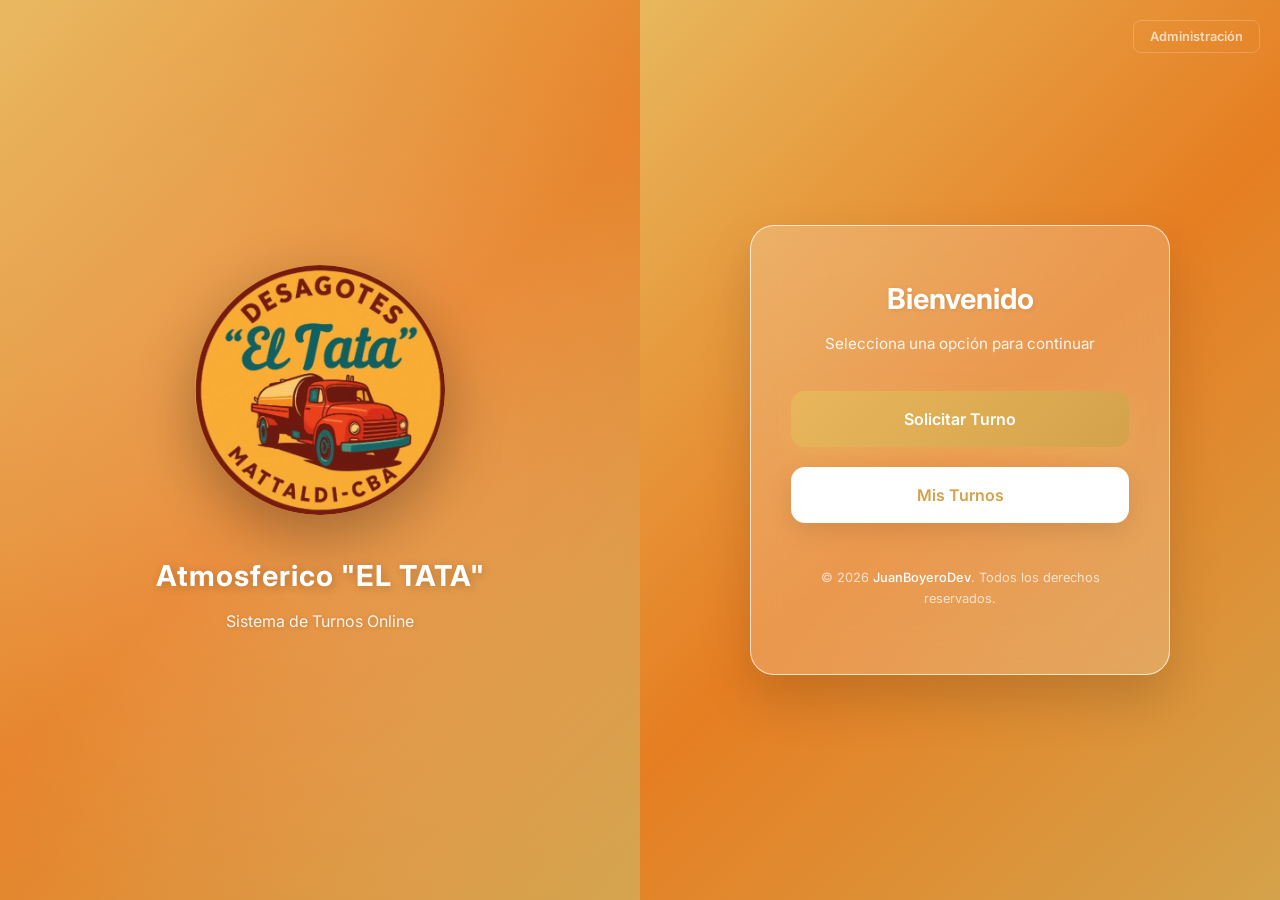
<file: HTML/index.html>
<!DOCTYPE html>
<html lang="es">
<head>
    <meta charset="UTF-8">
    <meta name="viewport" content="width=device-width, initial-scale=1.0">
    <title>Turnos Atmosferico "EL TATA"</title>
    <link rel="stylesheet" href="../CSS/styles.css">
</head>
<body>
    <script src="../JS/turnos.js"></script>
    <script src="../JS/app.js"></script>
    <div class="main-container">
        <div class="left-panel">
            <div class="logo-container">
                <img src="../images/logoCirculo.png" alt="Logo Atmosferico EL TATA">
                <h1 class="brand-name">Atmosferico "EL TATA"</h1>
                <p class="brand-tagline">Sistema de Turnos Online</p>
            </div>
        </div>
        <div class="right-panel">
            <button class="btn-admin" onclick="document.getElementById('modal-login').style.display='flex'">Administración</button>
            <div class="glass-card">
                <h2>Bienvenido</h2>
                <p class="subtitle">Selecciona una opción para continuar</p>
                <div class="btn-group">
                    <button class="btn btn-primary" onclick="window.location.href='request.html'">Solicitar Turno</button>
                    <button class="btn" onclick="window.location.href='consult.html'">Mis Turnos</button>
                </div>
                <div class="copyright">
                    <h6>&copy; 2026 <a href="https://juanboyero-dev.netlify.app/" target="_blank">JuanBoyeroDev</a>. Todos los derechos reservados.</h6>
                </div>
            </div>
        </div>
    </div>

    <!-- Modal Login Admin -->
    <div id="modal-login" class="modal-overlay">
        <div class="modal-card glass-card">
            <h2>Acceso Administración</h2>
            <div class="form-group">
                <input type="text" id="login-usuario" required>
                <label for="login-usuario">Usuario:</label>
            </div>
            <div class="form-group">
                <input type="password" id="login-password" required>
                <label for="login-password">Contraseña:</label>
            </div>
            <button class="btn-submit" id="btn-login">Ingresar</button>
            <button class="btn" style="margin-top: 10px;" onclick="document.getElementById('modal-login').style.display='none'">Cancelar</button>
        </div>
    </div>

    <script>
    var _0x4a2f = ["QWRtaW4="];
    var _cred = { u: atob(_0x4a2f[0]), p: atob(_0x4a2f[0]) };

    document.getElementById("btn-login").addEventListener("click", function() {
        var usuario = document.getElementById("login-usuario").value;
        var password = document.getElementById("login-password").value;
        if (usuario === _cred.u && password === _cred.p) {
            sessionStorage.setItem("adminAuth", "true");
            window.location.href = "admin.html";
        } else {
            alert("Usuario o contraseña incorrectos");
        }
    });
    </script>
</body>
</html>
</file>
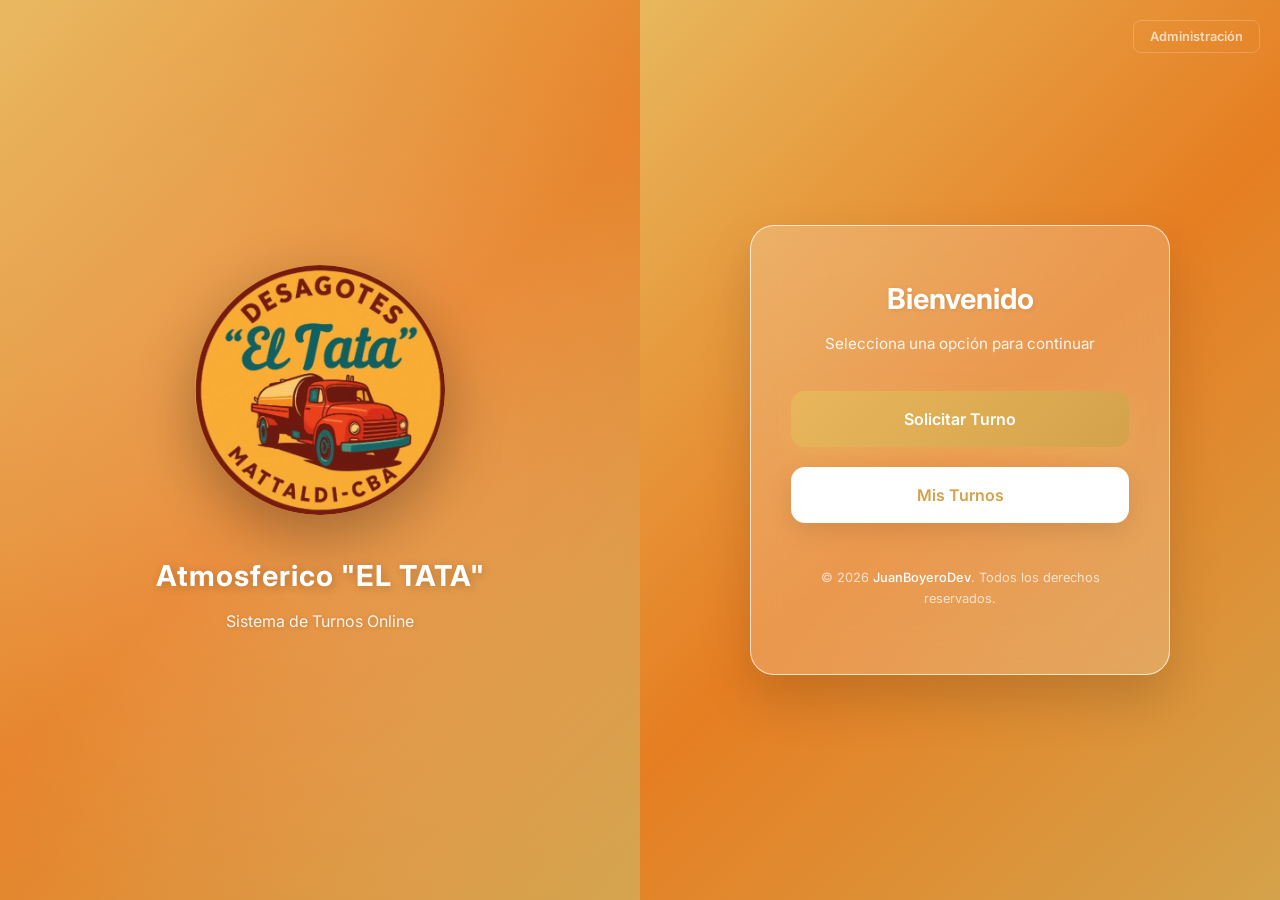
<file: HTML/admin.html>
<!DOCTYPE html>
<html lang="es">
<head>
    <meta charset="UTF-8">
    <meta name="viewport" content="width=device-width, initial-scale=1.0">
    <title>Panel de Administración</title>
    <link rel="stylesheet" href="../CSS/styles.css">
</head>
<body>
    <div class="main-container">
        <div class="left-panel">
            <div class="logo-container">
                <img src="../images/logoCirculo.png" alt="Logo Atmosferico EL TATA">
                <h1 class="brand-name">Atmosferico "EL TATA"</h1>
                <p class="brand-tagline">Panel de Administración</p>
            </div>
        </div>
        <div class="right-panel">
            <div class="glass-card">
                <h2>Gestionar Turnos</h2>
                <p class="subtitle">Seleccioná una localidad para ver los turnos</p>

                <div class="form-group">
                    <select id="localidad-select">
                        <option value="" disabled selected>Seleccionar Localidad</option>
                        <option value="Mattaldi">Mattaldi</option>
                        <option value="Jovita">Jovita</option>
                    </select>
                    <label for="localidad-select">Localidad:</label>
                </div>

                <div id="tabla-container" style="display: none;">
                    <table class="turnos-table">
                        <thead>
                            <tr>
                                <th>Nombre</th>
                                <th>Dirección</th>
                                <th>Teléfono</th>
                                <th>Localidad</th>
                                <th>Acción</th>
                            </tr>
                        </thead>
                        <tbody id="turnos-body">
                        </tbody>
                    </table>
                </div>

                <div class="btn-home">
                    <button class="btn" onclick="window.location.href='index.html'">Volver al Inicio</button>
                </div>
            </div>
        </div>
    </div>

    <!-- Modal para registrar trabajo -->
    <div id="modal-trabajo" class="modal-overlay">
        <div class="modal-card glass-card">
            <h2>Registrar Trabajo</h2>
            <p class="subtitle" id="modal-info"></p>

            <div class="form-group">
                <label id="label-tarifa-aros">Costo Aros: -</label>
            </div>
            <div class="form-group">
                <label id="label-tarifa-tanques">Costo Tanques: -</label>
            </div>

            <div class="form-group">
                <input type="number" id="cantidad-aros" min="0" value="0">
                <label for="cantidad-aros">Cantidad de Aros:</label>
            </div>

            <div class="form-group">
                <input type="number" id="cantidad-tanques" min="0" value="0">
                <label for="cantidad-tanques">Cantidad de Tanques:</label>
            </div>

            <p class="total-label" id="total-cost">Total: $0</p>

            <button class="btn-submit" id="confirmar-trabajo">Confirmar y Marcar Completado</button>
            <button class="btn" style="margin-top: 10px;" onclick="document.getElementById('modal-trabajo').style.display='none'">Cancelar</button>
        </div>
    </div>

    <!-- Modal de éxito -->
    <div id="modal-exito" class="modal-overlay">
        <div class="modal-card glass-card">
            <h2>Trabajo Registrado</h2>
            <p class="subtitle">El turno fue marcado como completado exitosamente.</p>
            <button class="btn-submit" onclick="window.location.reload()">Entendido</button>
        </div>
    </div>

    <script>
    if (!sessionStorage.getItem("adminAuth")) {
        window.location.href = "index.html";
    }
    </script>
    <script src="../JS/admin.js"></script>
</body>
</html>
</file>
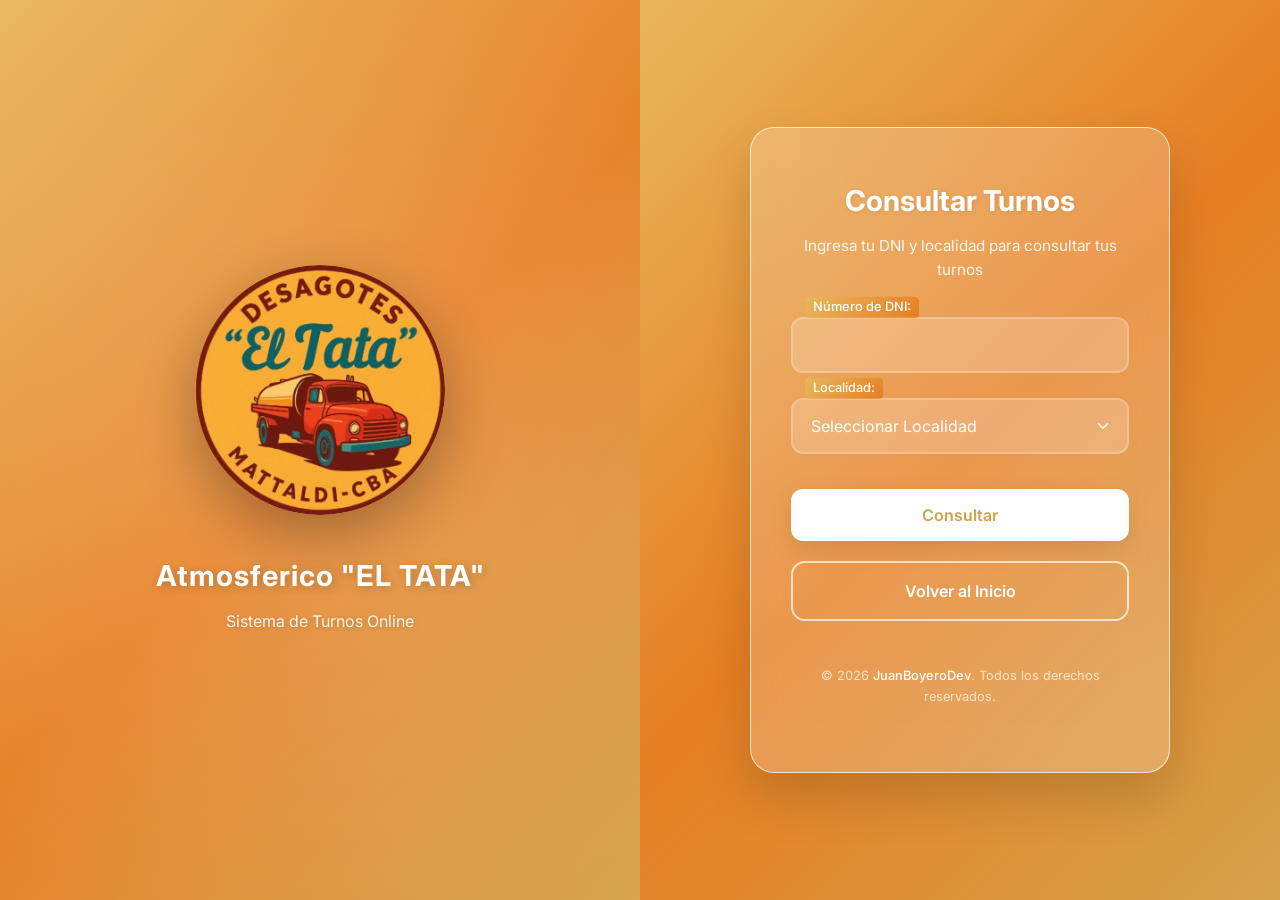
<file: HTML/consult.html>
<!DOCTYPE html>
<html lang="es">
<head>
    <meta charset="UTF-8">
    <meta name="viewport" content="width=device-width, initial-scale=1.0">
    <title>Consultar Turnos</title>
    <link rel="stylesheet" href="../CSS/styles.css">
</head>
<body>
    <div class="main-container">
        <div class="left-panel">
            <div class="logo-container">
                <img src="../images/logoCirculo.png" alt="Logo Atmosferico EL TATA">
                <h1 class="brand-name">Atmosferico "EL TATA"</h1>
                <p class="brand-tagline">Sistema de Turnos Online</p>
            </div>
        </div>
        <div class="right-panel">
            <div class="glass-card">
                <h2>Consultar Turnos</h2>
                <p class="subtitle">Ingresa tu DNI y localidad para consultar tus turnos</p>

                <div class="form-group">
                    <input type="number" id="dni" name="dni" required>
                    <label for="dni">Número de DNI:</label>
                </div>

                <div class="form-group">
                    <select id="localidad" name="localidad" required>
                        <option value="" disabled selected>Seleccionar Localidad</option>
                        <option value="Mattaldi">Mattaldi</option>
                        <option value="Jovita">Jovita</option>
                    </select>
                    <label for="localidad">Localidad:</label>
                </div>

                <button class="btn-submit" id="btn-consultar">Consultar</button>

                <div id="resultados" style="display: none; margin-top: 25px;">
                    <div class="resultado-card" id="resultado-contenido"></div>
                </div>

                <div class="btn-home">
                    <button class="btn" onclick="window.location.href='index.html'">Volver al Inicio</button>
                </div>
                <div class="copyright">
                    <h6>&copy; 2026 <a href="https://juanboyero-dev.netlify.app/" target="_blank">JuanBoyeroDev</a>. Todos los derechos reservados.</h6>
                </div>
            </div>
        </div>
    </div>
    <script src="../JS/consult.js"></script>
</body>
</html>
</file>
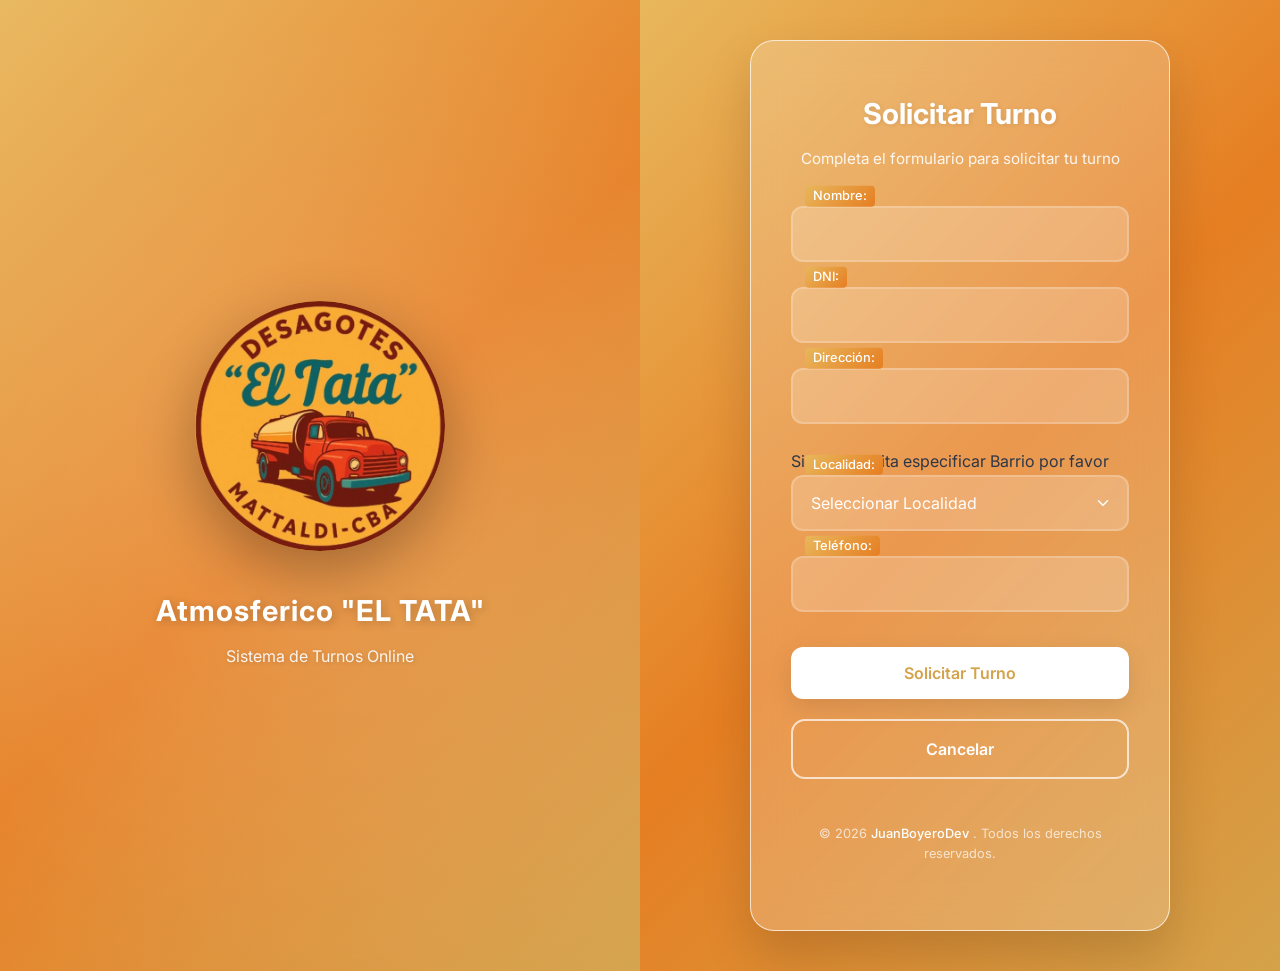
<file: HTML/request.html>
<!DOCTYPE html>
<html lang="es">
<head>
    <meta charset="UTF-8">
    <meta name="viewport" content="width=device-width, initial-scale=1.0">
    <title>Solicitar Turno</title>
    <link rel="stylesheet" href="../CSS/styles.css">
</head>
<body>
    <div class="main-container">
        <div class="left-panel">
            <div class="logo-container">
                <img src="../images/logoCirculo.png" alt="Logo Atmosferico EL TATA">
                <h1 class="brand-name">Atmosferico "EL TATA"</h1>
                <p class="brand-tagline">Sistema de Turnos Online</p>
            </div>
        </div>
        <div class="right-panel">
            <div class="glass-card">
                <h2>Solicitar Turno</h2>
                <p class="subtitle">Completa el formulario para solicitar tu turno</p>
                <form action="solicitar_turno.php" method="post">
                    <div class="form-group">
                        <input type="text"  id="nombre" name="nombre" required minlength="3">
                        <label for="nombre">Nombre:</label>
                    </div>

                    <div class="form-group">
                        <input type="number"  id="dni" name="dni" required>
                        <label for="dni">DNI:</label>
                    </div>

                    
                    <div class="form-group">
                        <input type="text"  id="direccion" name="direccion" required>
                        <label for="direccion">Dirección:</label>
                    </div>
                    <p class="hint-text">Si es de Jovita especificar Barrio por favor</p>
                    

                    <div class="form-group">
                        <select id="localidad" name="localidad" required>
                            <option value="" disabled selected>Seleccionar Localidad</option>
                            <option value="Mattaldi">Mattaldi</option>
                            <option value="Jovita">Jovita</option>
                        </select>
                        <label for="localidad">Localidad:</label>
                    </div>

                    <div class="form-group">
                        <input type="text"  id="telefono" name="telefono" required>
                        <label for="telefono">Teléfono:</label>
                    </div>
                    <button type="submit" id="enviar" class="btn-submit">Solicitar Turno</button>
                </form>
                <div class="btn-home">
                    <button class="btn" onclick="window.location.href='index.html'">Cancelar</button>
                </div>
                <div class="copyright">
                    <h6>&copy; 2026 <a href="https://juanboyero-dev.netlify.app/" target="_blank">JuanBoyeroDev</a> . Todos los derechos reservados.</h6>
                </div>
            </div>
        </div>
    </div>
    <div id="modal-exito" class="modal-overlay">
        <div class="modal-card glass-card">
            <h2>Turno Solicitado</h2>
            <p class="subtitle">Tu turno ha sido solicitado. Por motivos de seguridad, en los próximos minutos recibirás un mensaje para confirmarlo.</p>
            <button class="btn-submit" onclick="window.location.href='index.html'">Entendido</button>
        </div>
    </div>
    <script src="../JS/turnos.js"></script>
    <script src="../JS/app.js"></script>
</body>
</html>
</file>
<file: CSS/styles.css>
@import url('https://fonts.googleapis.com/css2?family=Inter:wght@300;400;500;600;700&display=swap');

:root {
  --dorado: #E8B75C;
  --dorado-oscuro: #d4a24a;
  --dorado-claro: #f0c874;
  --naranja: #e67e22;
  --naranja-oscuro: #d35400;
  --blanco: #ffffff;
  --blanco-90: rgba(255, 255, 255, 0.9);
  --blanco-70: rgba(255, 255, 255, 0.7);
  --blanco-20: rgba(255, 255, 255, 0.2);
  --texto: #2d3748;
  --texto-claro: #718096;
  --sombra: rgba(0, 0, 0, 0.1);
}

* {
  margin: 0;
  padding: 0;
  box-sizing: border-box;
}

html, body {
  height: 100%;
  font-family: 'Inter', sans-serif;
}

body {
  color: var(--texto);
  line-height: 1.6;
}

/* Animations */
@keyframes fadeIn {
  from { opacity: 0; transform: translateY(20px); }
  to { opacity: 1; transform: translateY(0); }
}

@keyframes fadeInLeft {
  from { opacity: 0; transform: translateX(-30px); }
  to { opacity: 1; transform: translateX(0); }
}

@keyframes fadeInRight {
  from { opacity: 0; transform: translateX(30px); }
  to { opacity: 1; transform: translateX(0); }
}

@keyframes float {
  0%, 100% { transform: translateY(0); }
  50% { transform: translateY(-10px); }
}

@keyframes shimmer {
  0% { background-position: -200% 0; }
  100% { background-position: 200% 0; }
}

/* Main Container - Split Layout */
.main-container {
  display: flex;
  min-height: 100vh;
  width: 100%;
}

/* Left Panel - Brand */
.left-panel {
  flex: 1;
  background: linear-gradient(135deg, var(--dorado) 0%, var(--naranja) 50%, var(--dorado-oscuro) 100%);
  display: flex;
  flex-direction: column;
  justify-content: center;
  align-items: center;
  padding: 40px;
  position: relative;
  overflow: hidden;
}

.left-panel::before {
  content: '';
  position: absolute;
  top: -50%;
  left: -50%;
  width: 200%;
  height: 200%;
  background: radial-gradient(circle, rgba(255,255,255,0.1) 0%, transparent 70%);
  animation: float 6s ease-in-out infinite;
}

.left-panel::after {
  content: '';
  position: absolute;
  bottom: -30%;
  right: -30%;
  width: 150%;
  height: 150%;
  background: radial-gradient(circle, rgba(255,255,255,0.08) 0%, transparent 60%);
  animation: float 8s ease-in-out infinite reverse;
}

.logo-container {
  position: relative;
  z-index: 1;
  text-align: center;
  animation: fadeInLeft 1s ease-out;
}

.logo-container img {
  width: 250px;
  height: 250px;
  border-radius: 50%;
  box-shadow: 0 20px 60px rgba(0, 0, 0, 0.3);
  animation: float 4s ease-in-out infinite;
  transition: transform 0.4s ease, box-shadow 0.4s ease;
}

.logo-container img:hover {
  transform: scale(1.08) rotate(5deg);
  box-shadow: 0 25px 70px rgba(0, 0, 0, 0.4);
}

.brand-name {
  margin-top: 30px;
  font-size: 1.8rem;
  font-weight: 700;
  color: var(--blanco);
  text-shadow: 2px 2px 10px rgba(0, 0, 0, 0.2);
  letter-spacing: 1px;
}

.brand-tagline {
  margin-top: 10px;
  font-size: 1rem;
  font-weight: 400;
  color: var(--blanco-90);
  text-shadow: 1px 1px 5px rgba(0, 0, 0, 0.15);
}

/* Right Panel - Glassmorphism */
.right-panel {
  flex: 1;
  background: linear-gradient(135deg, var(--dorado) 0%, var(--naranja) 50%, var(--dorado-oscuro) 100%);
  display: flex;
  justify-content: center;
  align-items: center;
  padding: 40px;
  position: relative;
}

.glass-card {
  width: 100%;
  max-width: 420px;
  padding: 50px 40px;
  background: var(--blanco-20);
  backdrop-filter: blur(20px);
  -webkit-backdrop-filter: blur(20px);
  border-radius: 24px;
  border: 1px solid var(--blanco-70);
  box-shadow: 0 25px 50px rgba(0, 0, 0, 0.15);
  animation: fadeInRight 1s ease-out 0.3s backwards;
}

.glass-card h2 {
  font-size: 1.8rem;
  font-weight: 700;
  color: var(--blanco);
  text-align: center;
  margin-bottom: 10px;
  text-shadow: 1px 1px 5px rgba(0, 0, 0, 0.1);
}

.glass-card .subtitle {
  font-size: 0.95rem;
  color: var(--blanco-90);
  text-align: center;
  margin-bottom: 35px;
}

/* Buttons */
.btn-group {
  display: flex;
  flex-direction: column;
  gap: 20px;
}

.btn {
  display: block;
  width: 100%;
  padding: 18px 30px;
  font-size: 1rem;
  font-weight: 600;
  font-family: 'Inter', sans-serif;
  color: var(--dorado-oscuro);
  background: var(--blanco);
  border: none;
  border-radius: 14px;
  cursor: pointer;
  box-shadow: 0 8px 25px rgba(0, 0, 0, 0.1);
  transition: all 0.3s ease;
  position: relative;
  overflow: hidden;
  text-decoration: none;
  text-align: center;
}

.btn::before {
  content: '';
  position: absolute;
  top: 0;
  left: -100%;
  width: 100%;
  height: 100%;
  background: linear-gradient(90deg, transparent, rgba(232, 183, 92, 0.3), transparent);
  transition: left 0.5s ease;
}

.btn:hover {
  transform: translateY(-4px);
  box-shadow: 0 12px 35px rgba(0, 0, 0, 0.2);
  background: linear-gradient(135deg, var(--dorado), var(--dorado-claro));
  color: var(--blanco);
}

.btn:hover::before {
  left: 100%;
}

.btn:active {
  transform: translateY(-2px);
  box-shadow: 0 6px 20px rgba(0, 0, 0, 0.15);
}

.btn-primary {
  background: linear-gradient(135deg, var(--dorado), var(--dorado-oscuro));
  color: var(--blanco);
  box-shadow: 0 8px 25px rgba(232, 183, 92, 0.4);
}

.btn-primary:hover {
  background: linear-gradient(135deg, var(--dorado-claro), var(--dorado));
  box-shadow: 0 12px 35px rgba(232, 183, 92, 0.5);
}

 

/* Form Styles */
.form-group {
  position: relative;
  margin-bottom: 25px;
  text-align: left;
}

.form-group label {
  position: absolute;
  top: 50%;
  left: 18px;
  transform: translateY(-50%);
  font-size: 1rem;
  color: var(--blanco-70);
  pointer-events: none;
  transition: all 0.3s ease;
  background: transparent;
  padding: 0 8px;
}

.form-group input:focus + label,
.form-group input:not(:placeholder-shown) + label {
  top: -10px;
  left: 14px;
  font-size: 0.8rem;
  color: var(--blanco);
  background: linear-gradient(135deg, var(--dorado), var(--naranja));
  font-weight: 500;
  border-radius: 4px;
}

.form-group input {
  width: 100%;
  padding: 16px 18px;
  font-size: 1rem;
  font-family: 'Inter', sans-serif;
  border: 2px solid var(--blanco-20);
  border-radius: 12px;
  background: var(--blanco-20);
  color: var(--blanco);
  transition: all 0.3s ease;
  outline: none;
}

.form-group input::placeholder {
  color: transparent;
}

.form-group input:focus {
  border-color: var(--blanco-70);
  background: rgba(255, 255, 255, 0.25);
  box-shadow: 0 0 0 4px rgba(255, 255, 255, 0.1);
}

.form-group input::placeholder {
  color: var(--blanco-70);
}

/* Select Styles */
.form-group select {
  width: 100%;
  padding: 16px 18px;
  font-size: 1rem;
  font-family: 'Inter', sans-serif;
  border: 2px solid var(--blanco-20);
  border-radius: 12px;
  background: var(--blanco-20);
  color: var(--blanco);
  transition: all 0.3s ease;
  outline: none;
  cursor: pointer;
  appearance: none;
  -webkit-appearance: none;
  -moz-appearance: none;
  background-image: url("data:image/svg+xml,%3Csvg xmlns='http://www.w3.org/2000/svg' width='24' height='24' viewBox='0 0 24 24' fill='none' stroke='white' stroke-width='2' stroke-linecap='round' stroke-linejoin='round'%3E%3Cpolyline points='6 9 12 15 18 9'%3E%3C/polyline%3E%3C/svg%3E");
  background-repeat: no-repeat;
  background-position: right 15px center;
  background-size: 18px;
}

.form-group select:focus {
  border-color: var(--blanco-70);
  background-color: rgba(255, 255, 255, 0.25);
  box-shadow: 0 0 0 4px rgba(255, 255, 255, 0.1);
}

.form-group select option {
  background: var(--dorado-claro);
  color: var(--texto);
  padding: 12px;
}

.form-group select:hover {
  border-color: var(--blanco-70);
}

.form-group label {
  position: absolute;
  top: -10px;
  left: 14px;
  font-size: 0.8rem;
  color: var(--blanco);
  background: linear-gradient(135deg, var(--dorado), var(--naranja));
  font-weight: 500;
  border-radius: 4px;
  padding: 0 8px;
  pointer-events: none;
  transition: all 0.3s ease;
}

/* Submit Button */
.btn-submit {
  width: 100%;
  padding: 16px;
  font-size: 1rem;
  font-weight: 600;
  font-family: 'Inter', sans-serif;
  color: var(--dorado-oscuro);
  background: var(--blanco);
  border: none;
  border-radius: 12px;
  cursor: pointer;
  box-shadow: 0 8px 25px rgba(0, 0, 0, 0.1);
  transition: all 0.3s ease;
  margin-top: 10px;
}

.btn-submit:hover {
  transform: translateY(-3px);
  box-shadow: 0 12px 35px rgba(0, 0, 0, 0.2);
  background: linear-gradient(135deg, var(--dorado), var(--dorado-claro));
  color: var(--blanco);
}

.btn-submit:active {
  transform: translateY(-1px);
}

/* Home Button */
.btn-home {
  margin-top: 20px;
}

.btn-home .btn {
  background: transparent;
  color: var(--blanco);
  border: 2px solid var(--blanco-70);
  box-shadow: none;
}

.btn-home .btn:hover {
  background: var(--blanco-20);
  border-color: var(--blanco);
  box-shadow: 0 8px 25px rgba(0, 0, 0, 0.1);
}

/* Copyright */
.copyright {
  text-align: center;
  padding: 15px;
  margin-top: 30px;
  animation: fadeIn 1s ease-out 0.8s backwards;
}

.copyright h6 {
  font-size: 0.8rem;
  font-weight: 400;
  color: var(--blanco-70);
}

.copyright a {
  color: var(--blanco);
  text-decoration: none;
  font-weight: 500;
  transition: color 0.3s ease;
}

.copyright a:hover {
  color: var(--dorado);
  text-decoration: underline;
}

/* Resultado de consulta */
.turno-resultado {
  background: var(--blanco-20);
  border: 1px solid var(--blanco-70);
  border-radius: 12px;
  padding: 15px;
  margin-bottom: 15px;
}

.turno-resultado p {
  margin: 5px 0;
  font-size: 0.9rem;
  color: var(--blanco);
}

.turno-resultado strong {
  color: var(--dorado);
  font-size: 1rem;
}

.sin-resultados {
  color: var(--blanco-70);
  text-align: center;
  font-style: italic;
}

.loading-text {
  color: var(--dorado);
  text-align: center;
  font-style: italic;
}

.estado-Pendiente-de-Confirmacion { color: var(--naranja); font-weight: 600; }
.estado-Pendiente { color: var(--dorado); font-weight: 600; }
.estado-Completado { color: #48bb78; font-weight: 600; }

/* Botón Administración */
.btn-admin {
  position: absolute;
  top: 20px;
  right: 20px;
  padding: 8px 16px;
  font-size: 0.8rem;
  font-weight: 600;
  font-family: 'Inter', sans-serif;
  color: var(--blanco-70);
  background: transparent;
  border: 1px solid var(--blanco-20);
  border-radius: 8px;
  cursor: pointer;
  transition: all 0.3s ease;
  z-index: 10;
}

.btn-admin:hover {
  color: var(--blanco);
  border-color: var(--blanco-70);
  background: var(--blanco-20);
}

/* Modal */
.modal-overlay {
  display: none;
  position: fixed;
  top: 0;
  left: 0;
  width: 100%;
  height: 100%;
  background: rgba(0, 0, 0, 0.5);
  backdrop-filter: blur(5px);
  -webkit-backdrop-filter: blur(5px);
  justify-content: center;
  align-items: center;
  z-index: 1000;
  animation: fadeIn 0.3s ease-out;
}

.modal-overlay .modal-card {
  max-width: 400px;
  padding: 40px 35px;
}

.modal-overlay h2 {
  color: var(--dorado);
}

.modal-overlay .subtitle {
  color: var(--blanco-90);
  font-size: 0.95rem;
}

/* Tabla de turnos */
.turnos-table {
  width: 100%;
  border-collapse: collapse;
  margin-top: 20px;
}

.turnos-table th,
.turnos-table td {
  padding: 12px 8px;
  text-align: left;
  color: var(--blanco);
  border-bottom: 1px solid var(--blanco-20);
  font-size: 0.85rem;
}

.turnos-table th {
  font-weight: 600;
  color: var(--dorado);
  border-bottom: 2px solid var(--dorado);
}

.turnos-table tr:hover {
  background: var(--blanco-20);
}

.btn-completar {
  padding: 6px 14px;
  font-size: 0.8rem;
  font-weight: 600;
  font-family: 'Inter', sans-serif;
  color: var(--blanco);
  background: linear-gradient(135deg, var(--dorado), var(--naranja));
  border: none;
  border-radius: 8px;
  cursor: pointer;
  transition: all 0.3s ease;
}

.btn-completar:hover {
  transform: translateY(-2px);
  box-shadow: 0 6px 20px rgba(232, 183, 92, 0.4);
}

.total-label {
  font-size: 1.2rem;
  font-weight: 700;
  color: var(--dorado);
  text-align: center;
  margin: 20px 0;
}

/* Responsive - Tablet */
@media (max-width: 1024px) {
  .main-container {
    flex-direction: column;
  }

  .left-panel {
    min-height: 40vh;
    padding: 30px;
  }

  .logo-container img {
    width: 180px;
    height: 180px;
  }

  .brand-name {
    font-size: 1.5rem;
  }

  .right-panel {
    min-height: 60vh;
    padding: 30px;
  }

  .glass-card {
    padding: 40px 30px;
  }
}

/* Responsive - Mobile */
@media (max-width: 600px) {
  .left-panel {
    min-height: 35vh;
    padding: 25px 20px;
  }
  
  .logo-container img {
    width: 140px;
    height: 140px;
  }

  .brand-name {
    font-size: 1.3rem;
    margin-top: 20px;
    font-style: Monserrat, sans-serif;
  }

  .brand-tagline {
    font-size: 0.85rem;
  }

  .right-panel {
    min-height: 65vh;
    padding: 25px 15px;
  }

  .glass-card {
    padding: 30px 20px;
    border-radius: 20px;
  }

  .glass-card h2 {
    font-size: 1.5rem;
  }

  .btn {
    padding: 15px 25px;
    font-size: 0.95rem;
  }
}
</file>
